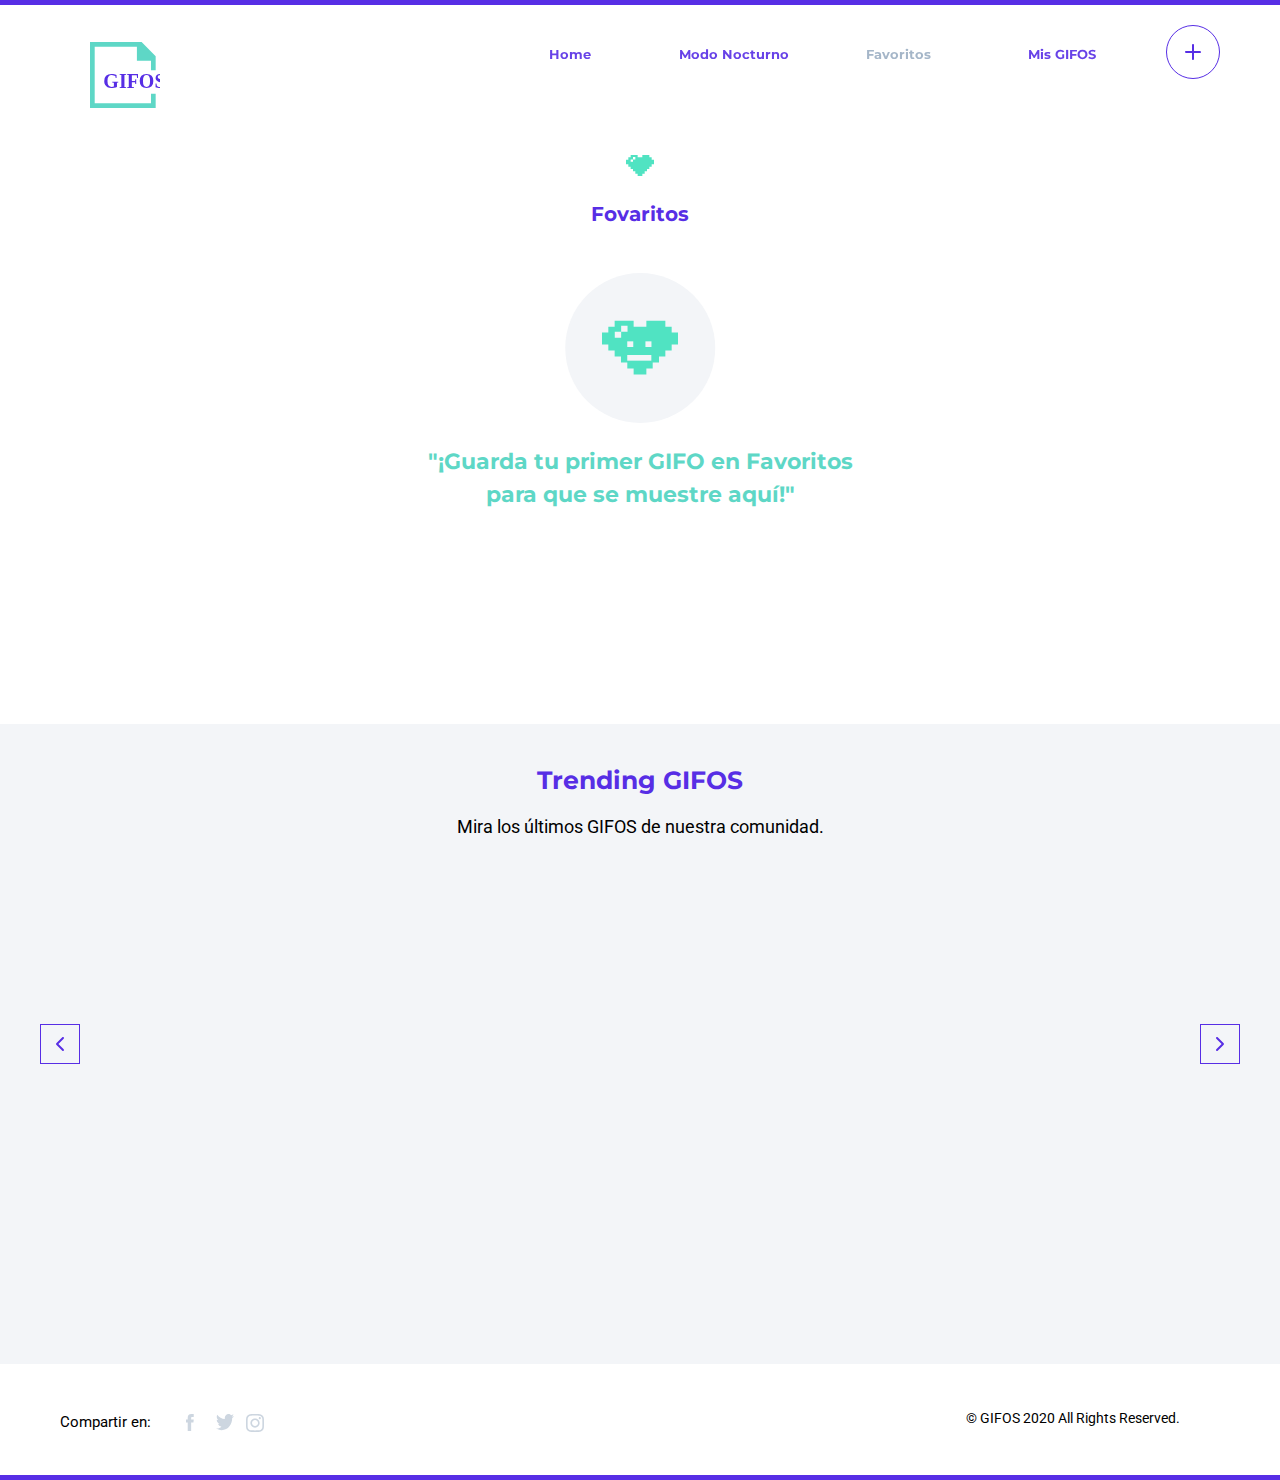
<file: favoritos.html>
<!DOCTYPE html>
<html lang="es">
    <head>
        <meta charset="UTF-8">
        <meta name="viewport" content="width=device-width, initial-scale=1.0">
        <link rel="preconnect" href="https://fonts.gstatic.com">
        <link href="https://fonts.googleapis.com/css2?family=Montserrat:wght@500;700&family=Roboto&display=swap" rel="stylesheet">
        <link rel="stylesheet" href="css/normalize.css">
        <link rel="stylesheet" href="css/style.css">
        <link rel="stylesheet" href="css/favoritos.css">
        <link rel="stylesheet" href="css/darkMode.css">
        <link  rel="icon" href="assets/logo-mobile-modo-noct.svg" type="image/png" />
        <title>GIFOS</title>
    </head>
<body>
    <header>
        <div class="line_purple"></div>
        <a class="logoUp" href="index.html"></a>
        <div class="container_logo_header"></div>
        <img class="logo_header none" src="assets/Logo-modo-noc.svg" alt="">
        <div class="container_svg_menu">
            <div id="menu_burger" class="menu"></div>
            <div id="menu_burger_close" class="menu none close_x"></div>
        </div>
        <nav id="navBar" class="nav_none">
            <ul>
                <li><a href="index.html">Home</a><div class="line_menu"></div></li>
                <li><a id="darkMode" href="">Modo Nocturno</a><div class="line_menu"></div></li>
                <li><a class="fav" href="favoritos.html">Favoritos</a><div class="line_menu"></div></li>
                <li><a href="misGifos.html">Mis GIFOS</a><div class="line_menu"></div></li>
                <li><a class="crea_tu_desktop" href="create.html">Crea tu GIFO</a><div class="line_menu"></div></li>
            </ul>
        </nav>
        <a href="create.html">
            <div class="createGif nav_none"></div>
        </a>
    </header>
    <section id="maxSection" class="max_gif none">
        <div class="close_max_gif"></div>
        <div class="container_gif_max_title_actions"></div>
    </section>
    <main>
        <div class="title_img_fovorite_container">
            <img class="img_favoritos" src="assets/icon-favoritos.svg" alt="favoritos">
            <h1>Fovaritos</h1>
        </div>
        <section id="sectionFavorite" class="favorite_gifos_flex">
            <div id="favoriteClean" class="no_favorites">
                <img class="img_fav_sin" src="assets/icon-fav-sin-contenido.svg" alt="imagen de favoritos vacío">
                <p class="guarda_tu_primer_gifo_p">"¡Guarda tu primer <span>GIFO</span> en Favoritos 
                    para que se muestre aquí!"</p>
            </div>
            <article id="gifosContainerFlex" class="search_gifos_flex ">
            </article>
            <div class="showMore none"></div>
        </section>
    </main>
    <section class="section_trending_gifos">
        <div class="container_title_trending">
            <h2 class="title_trending gifos">Trending GIFOS</h2>
            <p class="p_trending_gifos">Mira los últimos GIFOS de nuestra comunidad.</p>
        </div>
        <div id="containerTrending" class="container_trending_gifos_flex">
        </div>
        <div id="arrow-lef" class="trending_left"></div>
        <div id="arrow-right" class="trending_right"></div>
    </section>
    <footer>
        <h3>Compartir en:</h3>
        <div class="container_rrss">
            <div class="rrss face"></div>
            <div class="rrss twitter"></div>
            <div class="rrss insta"></div>
        </div>
        <p class="reserved">© GIFOS 2020 All Rights Reserved.</p>
        <div class="line_purple foot"></div>
    </footer>
    <script src="js/api.js"></script>
    <script src="js/main.js"></script>
    <script src="js/favorite.js"></script>
    <script src="js/darkmode.js"></script>
</body>
</html>
</file>
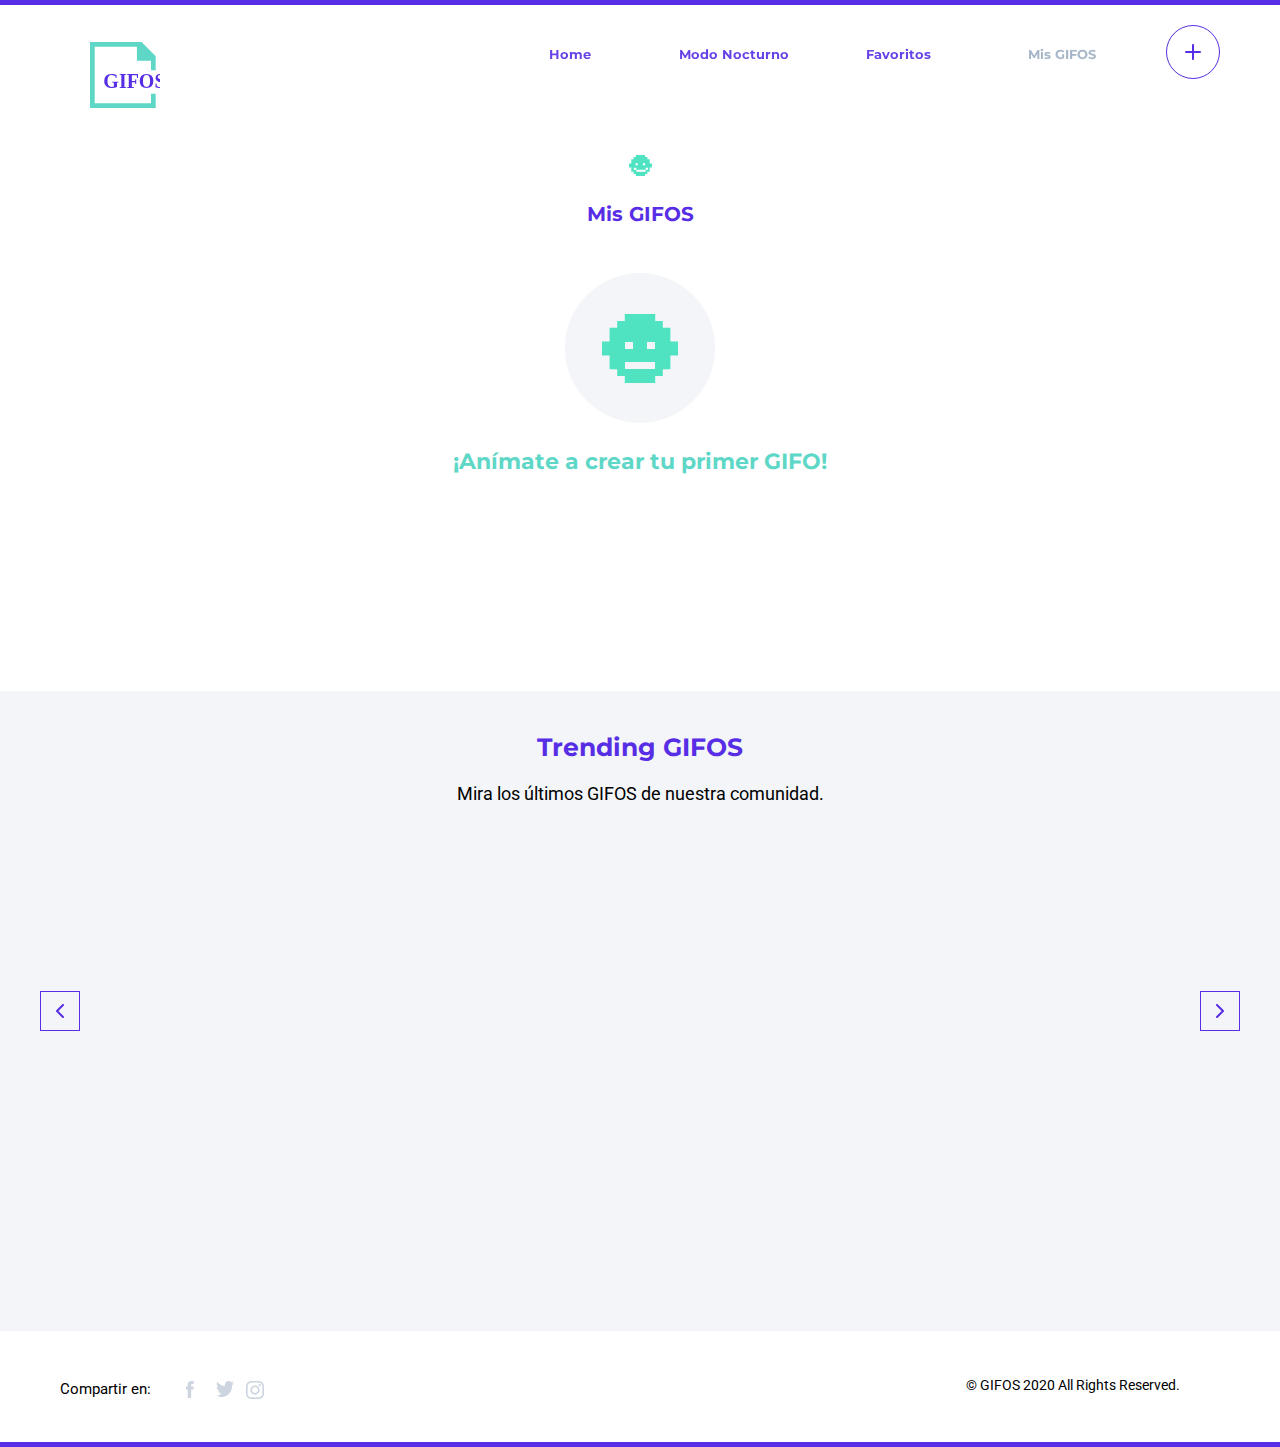
<file: misGifos.html>
<!DOCTYPE html>
<html lang="es">
    <head>
        <meta charset="UTF-8">
        <meta name="viewport" content="width=device-width, initial-scale=1.0">
        <link rel="preconnect" href="https://fonts.gstatic.com">
        <link href="https://fonts.googleapis.com/css2?family=Montserrat:wght@500;700&family=Roboto&display=swap" rel="stylesheet">
        <link rel="stylesheet" href="css/normalize.css">
        <link rel="stylesheet" href="css/style.css">
        <link rel="stylesheet" href="css/favoritos.css">
        <link rel="stylesheet" href="css/misGifos.css">
        <link rel="stylesheet" href="css/darkMode.css">
        <link  rel="icon" href="assets/logo-mobile-modo-noct.svg" type="image/png" />
        <title>GIFOS</title>
    </head>
    <body>
        <header>
            <div class="line_purple"></div>
            <a class="logoUp" href="index.html"></a>
            <div class="container_logo_header"></div>
            <div class="container_svg_menu">
                <div id="menu_burger" class="menu"></div>
                <div id="menu_burger_close" class="menu none close_x"></div>
            </div>
            <nav id="navBar" class="nav_none">
                <ul>
                    <li><a href="index.html">Home</a><div class="line_menu"></div></li>
                    <li><a id="darkMode" href="">Modo Nocturno</a><div class="line_menu"></div></li>
                    <li><a href="favoritos.html">Favoritos</a><div class="line_menu"></div></li>
                    <li><a class="mis" href="misGifos.html">Mis GIFOS</a><div class="line_menu"></div></li>
                    <li><a class="crea_tu_desktop" href="create.html">Crea tu GIFO</a><div class="line_menu"></div></li>
                </ul>
            </nav>
        <a href="create.html">
            <div class="createGif nav_none"></div>
        </a>
    </header>
    <section id="maxSection" class="max_gif none">
        <div class="close_max_gif"></div>
        <div class="container_gif_max_title_actions"></div>
    </section>
    <main>
        <div class="title_img_fovorite_container">
            <img class="img_favoritos" src="assets/icon-mis-gifos.svg" alt="icono de mis gifos">
            <h1>Mis GIFOS</h1>
        </div>
        <section class="favorite_gifos_flex">
            <div id="misGifosMsj" class="no_favorites">
                <img class="img_fav_sin" src="assets/icon-mis-gifos-sin-contenido.svg" alt="imagen de mis gifos vacío">
                <p class="guarda_tu_primer_gifo_p">¡Anímate a crear tu primer GIFO!</p>
            </div>
            <article class="search_gifos_flex "></article>  
            <div class="showMore none"></div>
        </section>
    </main>
    <section class="section_trending_gifos">
        <div class="container_title_trending">
            <h2 class="title_trending gifos">Trending GIFOS</h2>
            <p class="p_trending_gifos">Mira los últimos GIFOS de nuestra comunidad.</p>
        </div>
        <div id="containerTrending" class="container_trending_gifos_flex">
        </div>
        <div id="arrow-lef" class="trending_left"></div>
        <div id="arrow-right" class="trending_right"></div>
    </section>
    <footer>
        <h3>Compartir en:</h3>
        <div class="container_rrss">
            <div class="rrss face"></div>
            <div class="rrss twitter"></div>
            <div class="rrss insta"></div>
        </div>
        <p class="reserved">© GIFOS 2020 All Rights Reserved.</p>
        <div class="line_purple foot"></div>
    </footer>
    <script src="js/api.js"></script>
    <script src="js/favorite.js"></script>
    <script src="js/main.js"></script>
    <script src="js/myGifosSection.js"></script>
    <script src="js/darkmode.js"></script>
</body>
</html>
</file>
<file: css/style.css>
:root{
    --bg-color: #eee;
    --text-color: #572EE5;
    --text-color-span: #5ED7C6;
    --text-color-foot: #000000;
    --bg-nigth: #37383C;
    --bg-nigth-trending: #2223;
    --bg-trending-color: #222326;
}
body.dark{
    background-color: var(--bg-nigth);
}
/* Rules */
.nav_none{
    display: none;
}
.line_purple{
    position: relative;
    width: 100%;
    height: 5px;
    background-color: var(--text-color);
}
.trending_left{
    display: none;
}
.trending_right{
    display: none;
}
/* Rules */ 
/* Header - Logo - Menu */
header{
    width: 100%;
    height: 95px;
}
.container_logo_header{
    position: absolute;
    left: 22px;
    top: 30px;
    width: 60px;
    height: 60px;
    background-position: center;
    background-image: url(../assets/logo-mobile.svg);
    background-size: 45px;
    background-repeat: no-repeat;
    cursor: pointer;
}
.logoUp{
    position: absolute;
    left: 22px;
    top: 30px;
    width: 60px;
    height: 60px;
    top: 30px;
    z-index: 900;
}
.container_svg_menu{
    position: absolute;
    right: 26px;
    top: 45px;
}
.menu{
    width: 20px;
    height: 20px;
    background-image: url(../assets/burger.svg);
    background-repeat: no-repeat;
}
.close_x{
    background-image: url(../assets/close.svg);
}
.line_menu{
    position: relative;
    margin: auto;
    width: 30px;
    margin-top: 10px;
    height: 1px;
    background-color: white;
}
nav{
    position: absolute;
    top: 100px;
    width: 100%;
    height: 100vh;
    background-color: var(--text-color);
    opacity: 90%;
    z-index: 400;
}
ul{
    position: relative;
    width: 200px;
    top: 25px;
    margin: auto;
}
li{
    width: 160px;
    list-style: none;
    margin-bottom: 30px;
    text-align: center;
}
li:hover{
    border-bottom: 2px solid #5ED7C6;
}
a{
    text-decoration: none;
    color: white;
    font-family: 'Montserrat';
    font-style: normal;
    font-weight: 700;
}
.hom{
    color: #9CAFC3;
}
/* Header - Logo - Menu */
/* Main */
.container_h1{
    position: relative;
    margin: auto;
    width: 270px;
    height: 99px;
}
h1{
    font-family: 'Montserrat';
    font-style: normal;
    font-weight: 700;
    font-size: 25px;
    color: var(--text-color);
    text-align: center;
    line-height: 33px;
}
span{
    color: var(--text-color-span);
}
.container_ilustra{
    position: relative;
    top: 25px;
    margin: auto;
    width: 273px;
    height: 130px;
}
.img_main{
    width: 273px;
    height: 130px;
}
.container_search_icon{
    position: absolute;
    left: 0;
    right: 0;
    margin: auto;
    top: 350px;
    width: 90vw;
    max-width: 551px;
    height: auto;
    border-radius: 27px;
    background-color: white;
    border: solid 1px #572EE5;
    z-index: 200;
}
input{
    position: relative;
    width: 90%;
    height: 50px;
    margin: auto;
    border: none;
    margin-left: 35px;
    outline:none;
    background: transparent;
    font-family: 'Roboto';
    font-style: normal;
    font-weight: 400;
    text-align: left;
    font-size: 16px;
}
.line_search_input{
    position: relative;
    margin: auto;
    top: 0.5px;
    width: 80%;
    z-index: -100;
    height: .5px;
    background-color: #572EE5;;
}
.sugerencia{
    border-radius: 5px;
    cursor: pointer;
}
.sugerenciaP{
    width: 90%;
    position: relative;
    left: 35px;
    color: #9CAFC3;
    cursor: pointer;
    transition: all .3s ease;
    font-family: 'Roboto';
    font-style: normal;
    font-weight: 400;
    font-size: 16px;
}
.sugerenciaP:hover{
    color: var(--text-color);
}
input::placeholder{
    font-family: 'Roboto';
    font-style: normal;
    font-weight: 400;
    text-align: left;
    font-size: 13px;
}
.fa-search{
    position: absolute;
    left: 15px;
    top: 17px;
    color: #9CAFC3;
    cursor: pointer;
}
.lupaSuggestions{
    position: absolute;
    left: -20px;
    top: 0;
}
.icon_search{
    background-image: url(../assets/icon-search.svg);
    position: absolute;
    width: 20px;
    height: 20px;
    right: 20px;
    top: 15px;
    cursor: pointer;
}
.x_cancel_search{
    background-image: url(../assets/close.svg);
    background-position: center;
    position: absolute;
    background-repeat: no-repeat;
    width: 20px;
    height: 20px;
    right: 20px;
    top: 15px;
    cursor: pointer;

}
.container_title_trending_reactions{
    position: relative;
    margin: auto;
    top:90px;
    width: 80vw;
    max-width: 400px;
    height: 50px;
}
.title_trending{
    text-align: center;
    font-family: 'Montserrat';
    font-style: normal;
    font-weight: 700;
    font-size: 16px;
    color: var(--text-color);
    text-align: center;
}
.p_trending{
    font-family: 'Montserrat';
    font-style: normal;
    font-weight: 500;
    font-size: 14px;
    color: var(--text-color);
    text-align: center;
    line-height: 25px;

}
.line_search{
    position: relative;
    margin: auto;
    top: 100px;
    width: 50vw;
    max-width: 200px;
    height: 1px;
    background-color: #9CAFC3 ;
}
.intenta{
    position: relative;
    margin: auto;
    width: 200px;
    height: 200px;
}
.imgIntenta{
    margin-left:23px;
}
.pIntenta{
    font-family: 'Montserrat';
    font-style: normal;
    font-weight: 700;
    font-size: 22px;
    color: #50E3C2;
    text-align: center;
    line-height: 25px;
}
.section_search{
    position: relative;
    margin: auto;
    width: 100%;
    top: 130px;
}
.search_gifos_flex{
    position: relative;
    margin: auto;
    width: 100%;
    max-width: 1600px;
    display: flex;
    flex-wrap: wrap;
    justify-content: center;
}
.actions_users{
    display: none;
}
.showMore{
    position: relative;
    background-image: url(../assets/CTA-ver-mas.svg);
    margin: auto;
    top: 30px;
    width: 128px;
    height: 50px;
    background-repeat: no-repeat;
    cursor: pointer;
    transition: all .3s ease;
}
.showMore:hover{
    background-image: url(../assets/CTA-ver-mas-hover.svg);
}
/* Main */
/* max_gif */
.max_gif{
    position: fixed;
    width: 100%;
    height: 100%;
    top: 0;
    background-color: rgba(255, 255, 255, 1);
    z-index: 9999999;
}
.close_max_gif{
    position: absolute;
    right: 40px;
    top: 80px;
    width: 20px;
    height: 20px;
    background-image: url(../assets/close.svg);
    background-size: 20px;
    background-repeat: no-repeat;
    cursor: pointer;
}
.container_gif_max_title_actions{
    display: flex;
    position: relative;
    margin: auto;
    top: 150px;
    width: 90vw;
    height: 350px;
    align-items: center;
    scroll-behavior: smooth;
    overflow: scroll;
}
.gifMax{
    position: relative;
    margin: auto;
}
.imgGifMax{
    background-repeat: no-repeat;
    background-size: cover;
    background-position: center;
    position: relative;
    margin: auto;
    width: 318px;
    height: 245px;
}
.icon_fav_max{
    background-image: url(../assets/icon-fav-hover.svg);
}
.icon_fav_max_active{
    background-image: url(../assets/icon-fav-active-01.svg);
}
.tamaño_actions_users{
    width: 32px;
    height: 32px;
}
.actions_users_mobile{
    position: relative;
    left: 200px;
    top: 30px;
    width: 90px;
    display:flex;
    height: 50px;
}
.icon_download_max{
    background-image: url(../assets/icon-download-hover.svg);
    margin-left: 20px;
}
.container_title_gifos_card_max{
    position: relative;
    margin: auto;
    bottom: 50px;
    right: 60px;
    width: 200px;
}
.container_title_max_actions_user{
    position: relative;
    margin: auto;
    top: 5px;
    height: 90px;
    width: 318px;
}
.p_gifos_card_max{
        
    color: black;
    font-family: 'Roboto';
    font-style: normal;
    font-weight: 400;
    font-size: 15px;
    text-align: left;
}
.title_gifos_card_max{
    text-align: left;
    color: black;
    font-family: 'Roboto';
    font-style: normal;
    font-weight: 400;
    font-size: 16px;
}
/* max_gif */
/* Section - Tranding - GIFOS */
.section_trending_gifos{
    position: relative;
    top: 150px;
    width: 100%;
    height: 430px;
    background-color: #F3F5F8;;
}
.container_title_trending{
    position: relative;
    margin: auto;
    top: 41px;
    width: 80vw;
    max-width: 400px;
    height: 50px;
}
.gifos{
    font-size: 20px;
    line-height: 30px;
}
.p_trending_gifos{
    font-family: 'Roboto';
    font-style: normal;
    font-weight: 400;
    font-size: 16px;
    color: var(--text-color-foot);
    text-align: center;
    line-height: 23px;
}
.container_trending_gifos_flex{
    display: flex;
    position: relative;
    margin: auto;
    top: 130px;
    width: 90vw;
    align-items: center;
    scroll-behavior: smooth;
    overflow: scroll;
}
.gifos_trending{
    display: flex;
    width: 243px;
    height: 187px;
    margin: 5px;
    background-repeat: no-repeat;
    background-size: cover;
    background-position: center;
}
.info_gif{
    position: relative;
    width: 243px;
    height: 187px;
    background-color:rgba(87, 46, 229, .5);
    opacity: 0;
}
/* Section - Tranding - GIFOS */
/* Footer */
footer{
    position: relative;
    top: 160px;
    width: 100%;
    height: 160px;
}
h3{
    font-family: 'Roboto';
    font-style: normal;
    font-weight: 400;
    font-size: 15px;
    color: var(--text-color-foot);
    letter-spacing: 0;
    text-align: center;
}
.container_rrss{
    width: 90px;
    display: flex;
    flex-wrap: nowrap;
    justify-content: space-around;
    position: relative;
    top: 20px;
    margin: auto;
}
.face{
    width: 18px;
    height: 18px;
    background-image: url(../assets/icon_facebook.svg);
    background-repeat: no-repeat; 
}
.twitter{
    width: 18px;
    height: 18px;
    background-image: url(../assets/icon-twitter.svg);
    background-repeat: no-repeat;
}
.insta{
    width: 18px;
    height: 18px;
    background-image: url(../assets/icon_instagram.svg);
    background-repeat: no-repeat;
}
.rrss{
    cursor: pointer;
}
.reserved{
    position: relative;
    top: 50px;
    font-family: 'Roboto';
    font-style: normal;
    font-weight: 400;
    font-size: 14px;
    color: var(--text-color-foot);
    letter-spacing: 0;
    line-height: 20px;
    text-align: center;
}
.foot{
    position: absolute;
    bottom: 0px;
}
/* Footer */
@media screen and (min-width:1024px){
    .logoUp{
        position: absolute;
        left: 80px;
        width: 68px;
        height: 68px;
        top: 25px;
        z-index: 900;
    }
    .container_logo_header{
        position: absolute;
        left: 80px;
        width: 90px;
        height: 90px;
        background-position: center;
        background-image: url(../assets/logo-desktop.svg);
        background-size: 70px;
        background-repeat: no-repeat;
        cursor: pointer;
    }
    .createGif{
        position: absolute;
        background-image: url(../assets/button-crear-gifo.svg);
        right: 60px;
        width: 54px;
        height: 54px;
        top:25px;
        z-index: 950;
        transition: all .3s ease;
    }
    .createGif:hover{
        background-image: url(../assets/CTA-crear-gifo-hover.svg);
    }
    .nav_none{
        display: block;
    }
    .container_svg_menu{
        display: none;
    }
    nav{
        position: absolute;
        top: 15px;
        width: 100%;
        height: 80px;
        background-color: transparent;
    }
    .line_menu{
        display: none;
    }
    ul{
        display: inline-block;
        position: absolute;
        right: 90px;
        top: 30px;
        width: 700px;
        height: 25px;
    }
    li{
        display: inline-block;
        margin-bottom: 0px;
    }
    a{
        font-size: 13px;
        color: var(--text-color);
        letter-spacing: 0;
        text-align: center;
    }
    .crea_tu_desktop{
        display: none;
    }
    /* Main */
    main{
        position: relative;
        top: 60px;
    }
    .container_h1{
        position: relative;
        margin: auto;
        width: 600px;
        height: 99px;
    }
    .container_search_icon{
        top: 313px;
    }
    .section_search{
        top: 150px;
    }
    h1{
        font-size: 35px;
        line-height: 50px;
    }
    .container_ilustra{
        position: relative;
        top: 25px;
        margin: auto;
        width: 399px;
        height: 190px;
    }
    .img_main{
        width: 399px;
        height: 190px;
    }
    .container_title_trending_reactions{
        top:140px;
    }
    .line_search{
        top: 60px;
    }
    /* Main */
    /* max_gif */
    .container_gif_max_title_actions{
        top: 100px;
        width: 695px;
        height:500px;
        overflow: hidden;
    }
    .gifMax{
        width: 100%;
        margin: 5px;
    }
    .imgGifMax{
        width: 695px;
        height: 385px;
    }
    .icon_fav_max{
        background-image: url(../assets/icon-fav.svg);
        cursor: pointer;
    }
    .icon_fav_max:hover{
        background-image: url(../assets/icon-fav-hover.svg);
    }
    .icon_download_max{
        background-image: url(../assets/icon-download.svg);
        cursor: pointer;
    }
    .icon_download_max:hover{
        background-image: url(../assets/icon-download-hover.svg);
    }
    .actions_users_mobile{
        position: relative;
        left: 550px;
        top: 30px;
        display:flex;
        height: 50px;
        z-index: 999;
    }
    .container_title_max_actions_user{
        width: 695px;
    }
    .container_title_gifos_card_max{
        right: 190px;
        width: 300px;
    }
    /* max_gif */
    /* trending_gifos */
    .section_trending_gifos{
        top: 250px;
        height: 640px;
    }
    .gifos{
        font-size: 25px;
    }
    .p_trending_gifos{
        font-family: 'Roboto';
        font-style: normal;
        font-weight: 400;
        font-size: 18px;
        color: var(--text-color-foot);
        text-align: center;
        line-height: 23px;
    }
    .gifos_trending{
        width: 330px;
        height: 275px;
    }
    .container_title_gifos_card{
        position: absolute;
        bottom: 30px;
        left: 30px;
    }
    .info_gif{
        position: relative;
        width: 357px;
        height: 275px;
        background-color:rgba(87, 46, 229, .5);
        opacity: 0;
    }
    .info_gif:hover{
        opacity: 1;
    }
    .actions_users{
        display: flex;
        flex-wrap: nowrap;
        justify-content: space-between;
        position: absolute;
        right: 15px;
        top: 10px;
        width: 130px;
        z-index: 9999;
    }
    .tamaño_actions_users{
        width: 32px;
        height: 32px;
    }
    .p_gifos_card{
        
        color: white;
        font-family: 'Roboto';
        font-style: normal;
        font-weight: 400;
        font-size: 15px;
        text-align: left;
    }
    .title_gifos_card{
        text-align: left;
        color: white;
        font-family: 'Roboto';
        font-style: normal;
        font-weight: 400;
        font-size: 16px;
    }
    .icon_fav{
        background-image: url(../assets/icon-fav.svg);
        cursor: pointer;
    }
    .icon_fav_remove{
        cursor: pointer;
        background-image: url(../assets/icon-fav-active.svg);
    }
    .icon_fav:hover{
        background-image: url(../assets/icon-fav-hover.svg);
    }
    .icon_download{
        background-image: url(../assets/icon-download.svg);
        cursor: pointer;
    }
    .icon_download:hover{
        background-image: url(../assets/icon-download-hover.svg);
    }
    .icon_max{
        background-image: url(../assets/icon-max-normal.svg);
        cursor: pointer;
    }
    .icon_max:hover{
        background-image: url(../assets/icon-max-hover.svg);
    }
    .trending_left{
        background-image: url(../assets/button-slider-left.svg);
        width: 40px;
        height: 40px;
        display: block;
        position: absolute;
        left: 40px;
        top: 300px;
        transition: all .3s ease;
    }
    .trending_left:hover{
        background-image: url(../assets/button-slider-left-hover.svg);
    }
    .trending_right{
        background-image: url(../assets/Button-Slider-right.svg);
        width: 40px;
        height: 40px;
        display: block;
        position: absolute;
        right: 40px;
        top: 300px;
        transition: all .3s ease;
    }
    .trending_right:hover{
        background-image: url(../assets/Button-Slider-right-hover.svg);
    }
    .container_trending_gifos_flex{
        width: 80vw;
        overflow: hidden;
    }
    /* Footer */
    footer{
        position: relative;
        top: 250px;
        width: 100%;
        height: 116px;
    }
    h3{
        position: absolute;
        top: 35px;
        left: 60px;
    }
    .container_rrss{
        width: 90px;
        position: absolute;
        top: 50px;
        left: 180px;
        margin: auto;
    }
    .reserved{
        position: absolute;
        right: 100px;
        top: 30px;
    }
    .foot{
        position: absolute;
        bottom: 0px;
    }
    .face{
        background-image: url(../assets/icon_facebook.svg);
        transition: all .3s ease;
    }
    .face:hover{
        background-image: url(../assets/icon_facebook_hover.svg);
    }
    .twitter{
        background-image: url(../assets/icon-twitter.svg);
        transition: all .3s ease;
    }
    .twitter:hover{
        background-image: url(../assets/icon-twitter-hover.svg);
    }
    .insta{
        background-image: url(../assets/icon_instagram.svg);
        transition: all .3s ease;
    }
    .insta:hover{
        background-image: url(../assets/icon_instagram-hover.svg);
    }
    /* Footer */
}
.none{
    display: none;
}
</file>
<file: css/favoritos.css>
:root{
    --bg-color: #eee;
    --text-color: #572EE5;
    --text-color-span: #5ED7C6;
    --text-color-foot: #000000;
    --bg-nigth: #37383C;
    --bg-nigth-trending: #2223;
    --bg-trending-color: #222326;
}
.title_img_fovorite_container{
    position: relative;
    margin: auto;
    display: flex;
    flex-wrap: wrap;
    justify-content: center;
    width: 100px;
}
h1{
    font-size: 20px;
}
.favorite_gifos_flex{
    position: relative;
    margin: auto;
    top: 20px;
    width: 100%;
    max-width: 1200px;
    display: flex;
    flex-wrap: wrap;
    justify-content: center;
}
.gifos_favorite{
    width: 156px;
    margin: 10px;
    height: 120px;
    border: solid 1px black;
}
.no_favorites{
    display: flex;
    flex-wrap: wrap;
    justify-content: center;
    width: 90vw;
    max-width: 431px;
}
.guarda_tu_primer_gifo_p{
    font-family: 'Montserrat';
    font-style: normal;
    font-weight: 700;
    color: var(--text-color-span);
    text-align: center;
    line-height: 33px;
    font-size: 22px;
}
.fav{
    color: #9CAFC3;
}
@media screen and (min-width:1024px){
    .gifos_favorite{
        width: 260px;
        margin: 10px;
        height: 200px;
        border: solid 1px black;
    }  
}
.none{
    display: none;
}
</file>
<file: css/darkMode.css>
:root{
    --bg-color: #eee;
    --text-color: #572EE5;
    --text-color-span: #5ED7C6;
    --text-color-foot: #000000;
    --bg-nigth: #37383C;
    --bg-nigth-trending: #2223;
    --bg-trending-color: #222326;
}
body.dark .line_purple{
    background-color: var(--text-color-foot);
}
body.dark .container_logo_header{
    background-image: url(../assets/logo-mobile-modo-noct.svg);
}
body.dark .menu{
    background-image: url(../assets/burger-modo-noct.svg);
}
body.dark .close_x{
    background-image: url(../assets/close-modo-noct.svg);
}
body.dark nav{
    background-color: var(--text-color-foot);
    opacity: 100%;
}
body.dark a{
    color: var(--bg-color);
}
body.dark h1{
    color: var(--bg-color);
}
body.dark .container_search_icon{
    border: solid 1px var(--bg-color);
    background-color: var(--bg-trending-color);
}
body.dark .sugerencia:hover{
    background-color: var(--bg-color);
}
body.dark .sugerenciaP:hover{
    color: var(--text-color-foot);
}
body.dark input::placeholder{
    color: var(--bg-color);
}
body.dark .x_cancel_search{
    background-image: url(../assets/close-modo-noct.svg);
}
body.dark .icon_search{
    background-image: url(../assets/icon-search-modo-noct.svg);
}
body.dark .title_trending{
    color: var(--bg-color);
}
body.dark .p_trending{
    color: var(--bg-color);
}
body.dark .p_trending{
    color: var(--bg-color);
}
body.dark .showMore{
    background-image: url(../assets/CTA-ver+-modo-noc.svg);
}
body.dark .showMore:hover{
    background-image: url(../assets/CTA-ver+hover-modo-noc.svg); 
}
body.dark .section_trending_gifos{
    background-color: var(--bg-trending-color);
}
body.dark .p_trending_gifos{
    color: var(--bg-color);
}
body.dark h3{
    color: var(--bg-color);
}
body.dark .face{
    background-image: url(../assets/icon_facebook_noc.svg);
}
body.dark .twitter{
    background-image: url(../assets/icon_twitter_noc.svg);
}
body.dark .insta{
    background-image: url(../assets/icon_instagram_noc.svg);
}
body.dark .reserved{
    color: var(--bg-color);
}
body.dark .sugerencia:hover{
    color:var(--bg-color);
}
body.dark .max_gif{
    background-color: rgba(55, 56, 60, .9);
}
body.dark h4{
    color: var(--bg-color);
}
body.dark .p_gif_max{
    color: var(--bg-color);
}
body.dark .close_max_gif{
    background-image: url(../assets/close-modo-noct.svg);
}
body.dark .p_gifos_card_max{    
    color: white;
}
body.dark .title_gifos_card_max{
    color: white;
}
body.dark .btn_start{
    border: solid 1px var(--bg-color);
    color: var(--bg-color);
}
body.dark .btn_start:hover{
    background-color: var(--bg-color);
    color: var(--text-color-foot);
}
body.dark .line_big{
    background-color: var(--text-color-foot);
}
body.dark .paso_paso{
    border: solid 1px var(--bg-color);
    color: var(--bg-color);
}
body.dark .cam_main{
    border: 1px solid var(--bg-color);
}
body.dark p{
    color: var(--bg-color);
}
body.dark input{
    color: white;
}
body.dark .line_search_input{
    background-color: white;
}
body.dark .paso_paso_checked{
    background-color: var(--bg-color);
    color: black;
}
@media screen and (min-width:1024px){
    body.dark .container_logo_header{
        background-image: url(../assets/Logo-modo-noc.svg);
    }
    body.dark .createGif{
        background-image: url(../assets/CTA-crear-gifo-modo-noc.svg);
    }
    body.dark .createGif:hover{
        background-image: url(../assets/CTA-crear-gifo-hover-modo-noc.svg);
    }
    body.dark nav{
        background-color: transparent;
    }
    body.dark .trending_left{
        background-image: url(../assets/button-slider-left-md-noct.svg);
    }
    body.dark .trending_right{
        background-image: url(..//assets/button-slider-right-md-noct.svg);
    }
    body.dark .trending_left:hover{
        background-image: url(../assets/button-slider-left-md-noct_hover.svg);
    }
    body.dark .trending_right:hover{
        background-image: url(../assets/button-slider-right-md-noct-hover.svg);
    }
}
</file>
<file: css/misGifos.css>
:root{
    --bg-color: white;
    --text-color: #572EE5;
    --text-color-span: #5ED7C6;
    --text-color-foot: #000000;
}
.title_img_fovorite_container{
    width: 120px;
}
.mis{
    color: #9CAFC3;
}
</file>
